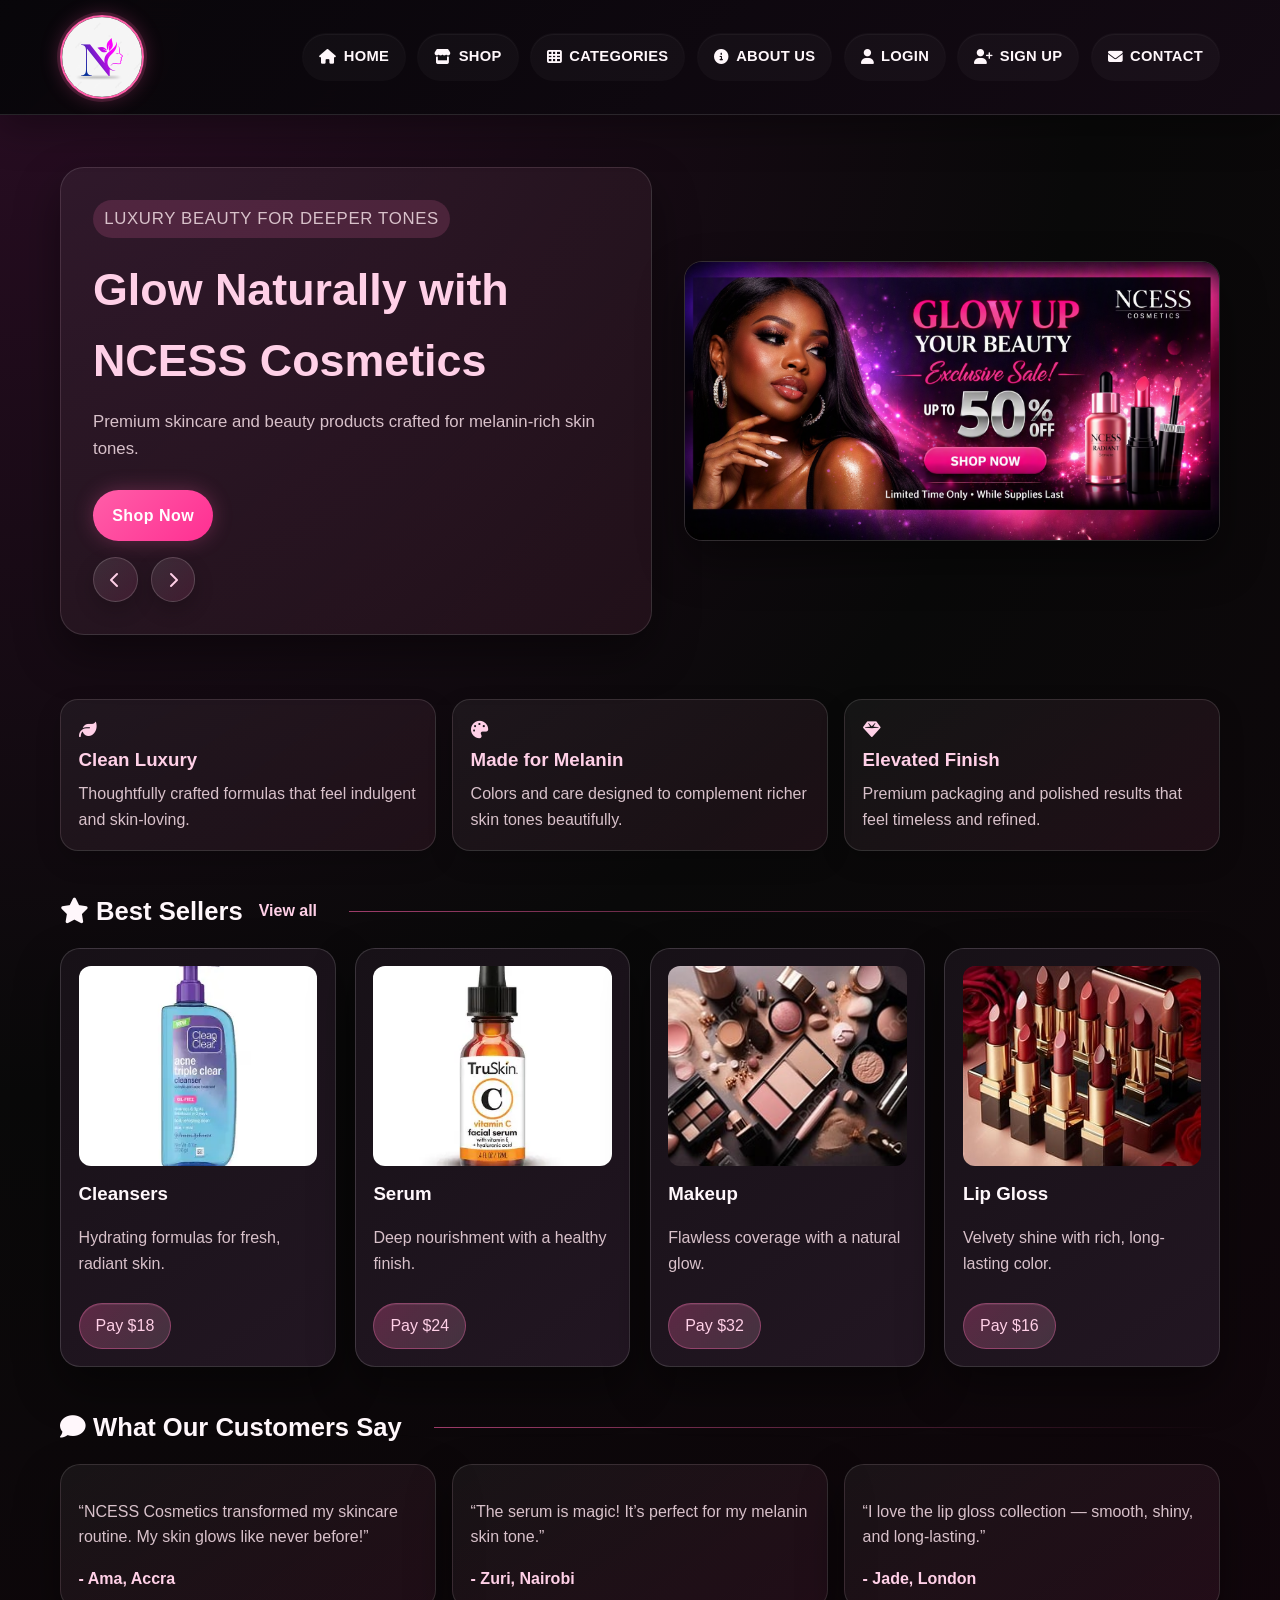
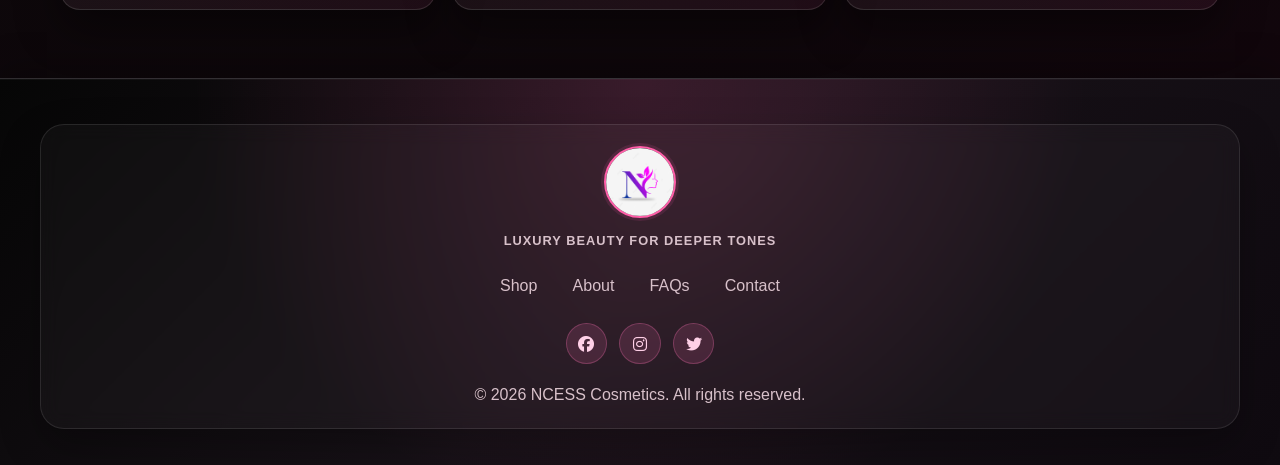
<file: index.html>
<!DOCTYPE html>
<html lang="en">
<head>
  <meta charset="UTF-8">
  <meta name="viewport" content="width=device-width, initial-scale=1.0">
  <title>NCESS Cosmetics | Home</title>
  <link rel="stylesheet" href="src/style.css">
  <link rel="stylesheet" href="https://cdnjs.cloudflare.com/ajax/libs/font-awesome/6.5.0/css/all.min.css">
</head>
<body>
  <header>
    <div class="header-container">
      <div class="logo">
        <img src="images/Ncess logo.jpg" alt="NCESS Cosmetics Logo">
      </div>
      <nav class="main-nav">
        <ul>
          <li><a href="index.html"><i class="fas fa-home"></i> Home</a></li>
          <li><a href="pages/shop.html"><i class="fas fa-store"></i> Shop</a></li>
          <li><a href="pages/categories.html"><i class="fas fa-th"></i> Categories</a></li>
          <li><a href="pages/about.html"><i class="fas fa-info-circle"></i> About Us</a></li>
          <li><a href="pages/login.html"><i class="fas fa-user"></i> Login</a></li>
          <li><a href="pages/sign up.html"><i class="fas fa-user-plus"></i> Sign Up</a></li>
          <li><a href="pages/contact.html"><i class="fas fa-envelope"></i> Contact</a></li>
        </ul>
      </nav>
    </div>
  </header>

  <main>
    <section class="hero">
      <div class="hero-content">
        <p class="eyebrow">Luxury beauty for deeper tones</p>
        <h1>Glow Naturally with NCESS Cosmetics</h1>
        <p>Premium skincare and beauty products crafted for melanin-rich skin tones.</p>
        <a class="cta-btn" href="pages/shop.html">Shop Now</a>
        <div class="slideshow-controls">
          <span class="prev"><i class="fas fa-chevron-left"></i></span>
          <span class="next"><i class="fas fa-chevron-right"></i></span>
        </div>
      </div>
      <div class="hero-image">
        <img src="images/Copilot_20260727_060524.png" alt="Promotional banner for NCESS Cosmetics">
        <img src="images/Copilot_20260727_065303.png" alt="Beauty products arranged elegantly">
        <img src="images/Copilot_20260727_065714.png" alt="Luxury lip gloss collection">
      </div>
    </section>

    <section class="brand-spotlight" aria-label="Brand highlights">
      <div class="brand-card">
        <i class="fas fa-leaf"></i>
        <h3>Clean Luxury</h3>
        <p>Thoughtfully crafted formulas that feel indulgent and skin-loving.</p>
      </div>
      <div class="brand-card">
        <i class="fas fa-palette"></i>
        <h3>Made for Melanin</h3>
        <p>Colors and care designed to complement richer skin tones beautifully.</p>
      </div>
      <div class="brand-card">
        <i class="fas fa-gem"></i>
        <h3>Elevated Finish</h3>
        <p>Premium packaging and polished results that feel timeless and refined.</p>
      </div>
    </section>

    <section class="section-block">
      <div class="section-heading">
        <h2><i class="fas fa-star"></i> Best Sellers</h2>
        <a class="text-link" href="pages/shop.html">View all</a>
      </div>
      <div class="product-grid">
        <article class="product-card">
          <img src="images/OIP.webp" alt="Gentle skincare cleanser">
          <h3>Cleansers</h3>
          <p>Hydrating formulas for fresh, radiant skin.</p>
          <button class="price-tag" type="button" data-product="Cleansers" data-price="$18">Pay $18</button>
        </article>
        <article class="product-card">
          <img src="images/serum 1.webp" alt="Glow-enhancing serum">
          <h3>Serum</h3>
          <p>Deep nourishment with a healthy finish.</p>
          <button class="price-tag" type="button" data-product="Serum" data-price="$24">Pay $24</button>
        </article>
        <article class="product-card">
          <img src="images/OIP makeup.jpg" alt="Makeup essentials">
          <h3>Makeup</h3>
          <p>Flawless coverage with a natural glow.</p>
          <button class="price-tag" type="button" data-product="Makeup" data-price="$32">Pay $32</button>
        </article>
        <article class="product-card">
          <img src="images/OIP bold lipsticks.jpg" alt="Bold lip products">
          <h3>Lip Gloss</h3>
          <p>Velvety shine with rich, long-lasting color.</p>
          <button class="price-tag" type="button" data-product="Lip Gloss" data-price="$16">Pay $16</button>
        </article>
      </div>
    </section>

    <section class="section-block">
      <div class="section-heading">
        <h2><i class="fas fa-comment"></i> What Our Customers Say</h2>
      </div>
      <div class="testimonial-cards">
        <article class="testimonial">
          <p>“NCESS Cosmetics transformed my skincare routine. My skin glows like never before!”</p>
          <span>- Ama, Accra</span>
        </article>
        <article class="testimonial">
          <p>“The serum is magic! It’s perfect for my melanin skin tone.”</p>
          <span>- Zuri, Nairobi</span>
        </article>
        <article class="testimonial">
          <p>“I love the lip gloss collection — smooth, shiny, and long-lasting.”</p>
          <span>- Jade, London</span>
        </article>
      </div>
    </section>
  </main>

  <div id="checkout-modal" class="checkout-modal" aria-hidden="true">
    <div class="checkout-modal-content">
      <button class="close-modal" type="button" aria-label="Close checkout">×</button>
      <h2>Secure Checkout</h2>
      <p id="checkout-summary">You are purchasing this item.</p>
      <form id="checkout-form" class="checkout-form">
        <label for="buyer-name">Full Name</label>
        <input id="buyer-name" type="text" placeholder="Your name" required>
        <label for="buyer-email">Email</label>
        <input id="buyer-email" type="email" placeholder="you@example.com" required>
        <label for="card-number">Card Number</label>
        <input id="card-number" type="text" placeholder="4242 4242 4242 4242" required>
        <label for="expiry">Expiry Date</label>
        <input id="expiry" type="text" placeholder="MM/YY" required>
        <label for="cvv">CVV</label>
        <input id="cvv" type="text" placeholder="123" required>
        <button class="checkout-submit" type="submit">Pay Now</button>
      </form>
      <p id="checkout-message" class="checkout-message"></p>
    </div>
  </div>

  <footer>
    <div class="footer-container">
      <div class="footer-logo">
        <img src="images/Ncess logo.jpg" alt="NCESS Cosmetics Logo">
      </div>
      <p class="footer-tagline">Luxury beauty for deeper tones</p>
      <div class="footer-links">
        <a href="pages/shop.html">Shop</a>
        <a href="pages/about.html">About</a>
        <a href="pages/faqs.html">FAQs</a>
        <a href="pages/contact.html">Contact</a>
      </div>
      <div class="social-icons">
        <a href="https://facebook.com" target="_blank" rel="noopener noreferrer" aria-label="Visit our Facebook"><i class="fab fa-facebook"></i></a>
        <a href="https://instagram.com" target="_blank" rel="noopener noreferrer" aria-label="Visit our Instagram"><i class="fab fa-instagram"></i></a>
        <a href="https://twitter.com" target="_blank" rel="noopener noreferrer" aria-label="Visit our Twitter"><i class="fab fa-twitter"></i></a>
      </div>
      <p>&copy; 2026 NCESS Cosmetics. All rights reserved.</p>
    </div>
  </footer>

  <script src="src/script.js"></script>
</body>
</html>
</file>
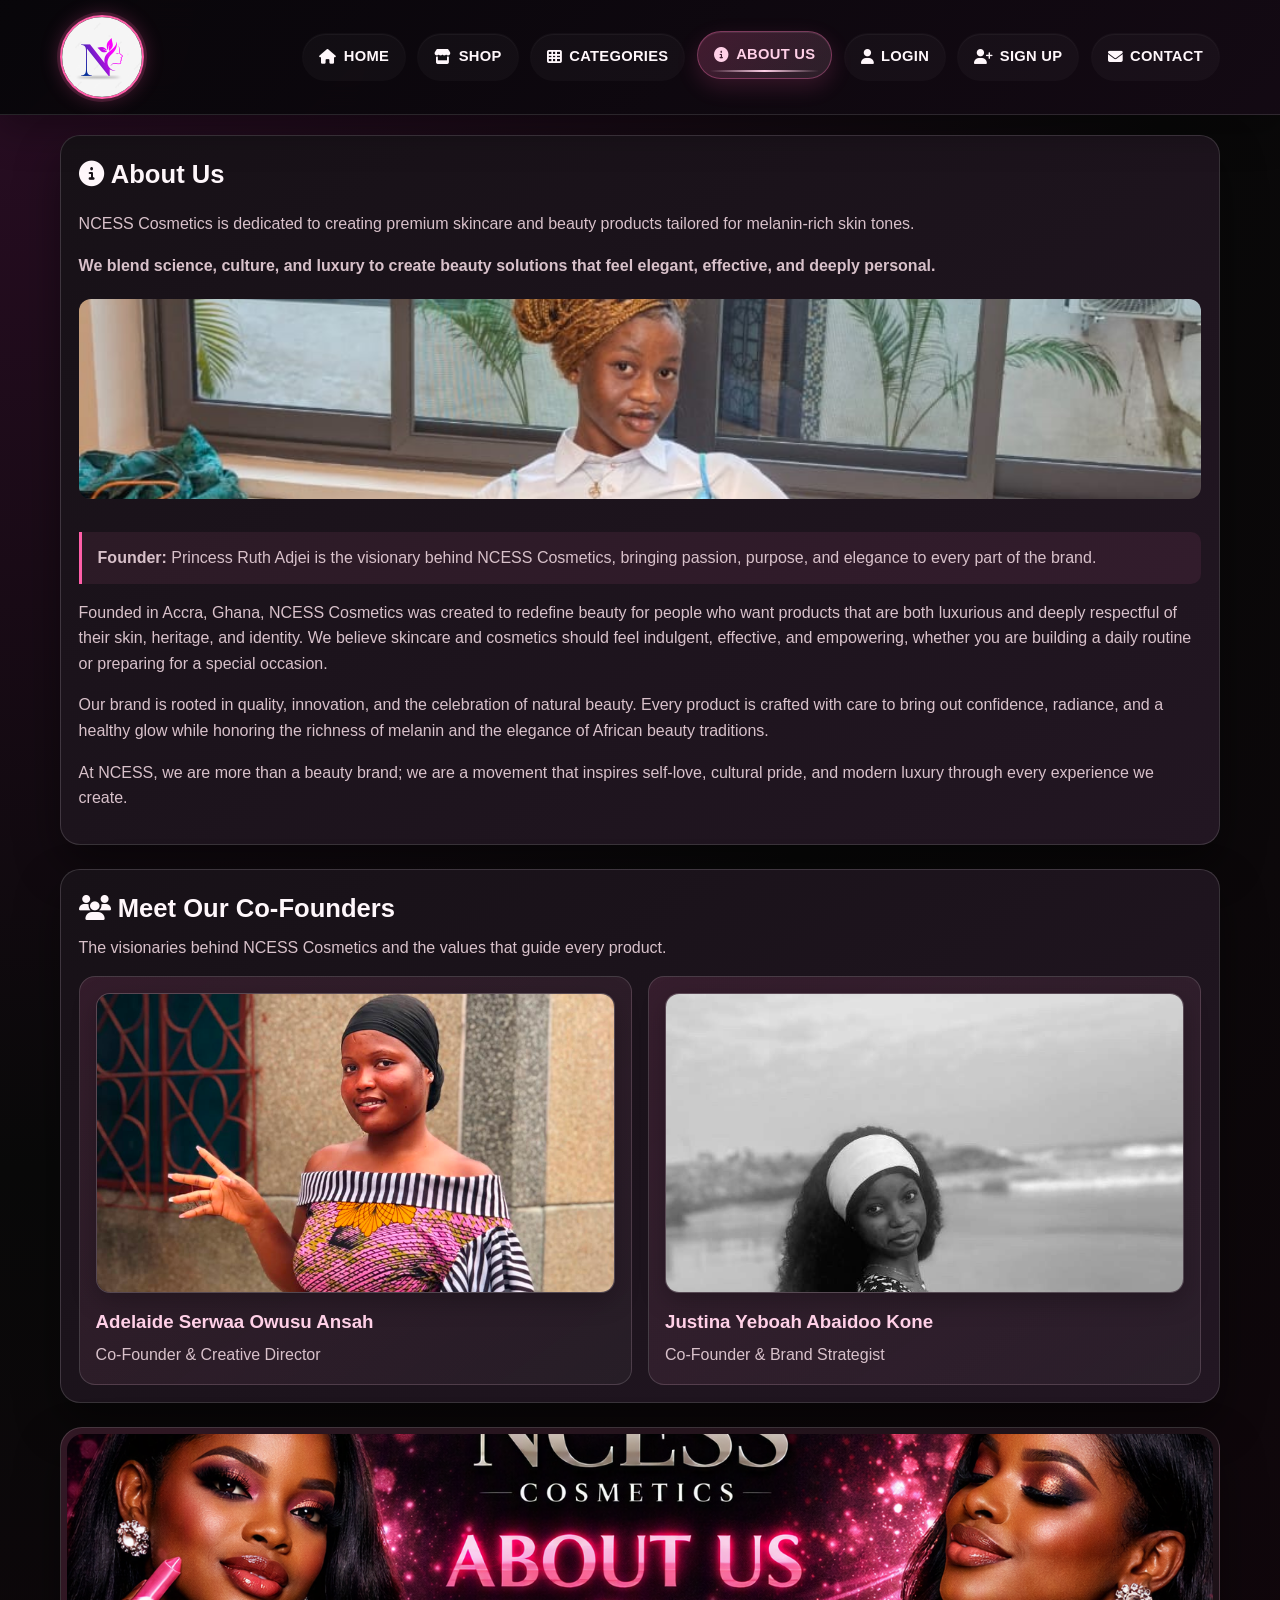
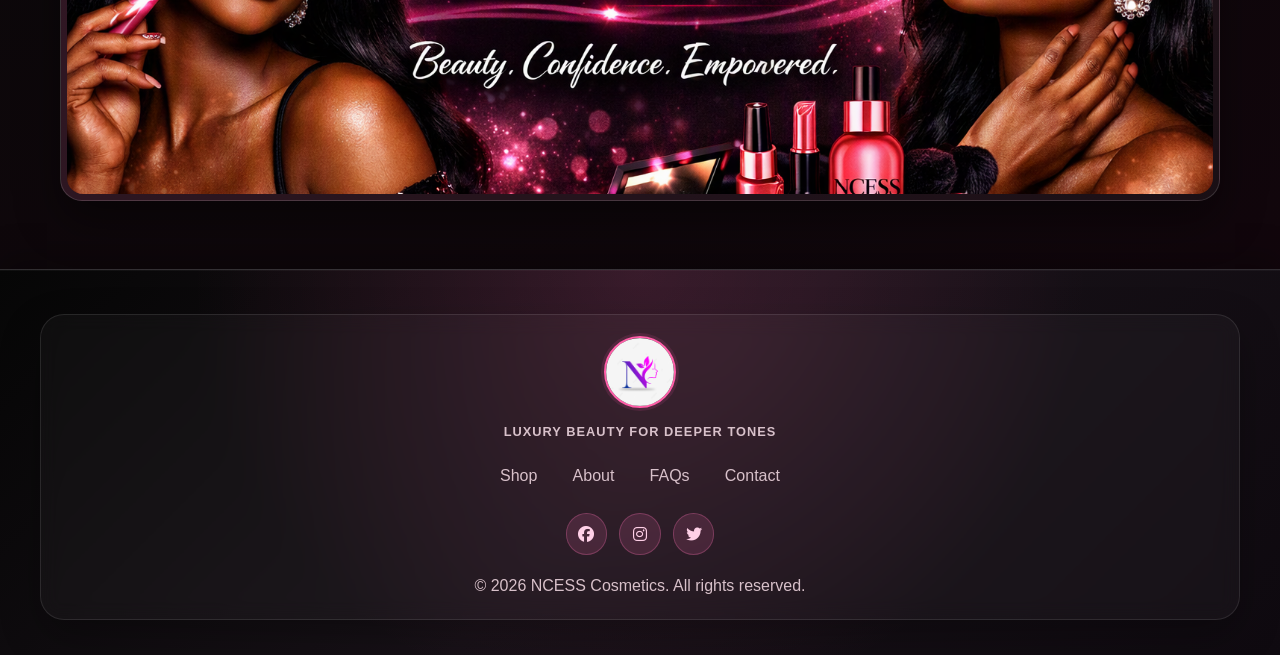
<file: pages/about.html>
<!DOCTYPE html>
<html lang="en">
<head>
  <meta charset="UTF-8">
  <meta name="viewport" content="width=device-width, initial-scale=1.0">
  <title>About Us | NCESS Cosmetics</title>
  <link rel="stylesheet" href="../src/style.css">
  <link rel="stylesheet" href="https://cdnjs.cloudflare.com/ajax/libs/font-awesome/6.5.0/css/all.min.css">
</head>
<body>
  <header>
    <div class="header-container">
      <div class="logo">
        <img src="../images/Ncess logo.jpg" alt="NCESS Cosmetics Logo">
      </div>
      <nav class="main-nav">
        <ul>
          <li><a href="../index.html"><i class="fas fa-home"></i> Home</a></li>
          <li><a href="shop.html"><i class="fas fa-store"></i> Shop</a></li>
          <li><a href="categories.html"><i class="fas fa-th"></i> Categories</a></li>
          <li><a href="about.html" class="active" aria-current="page"><i class="fas fa-info-circle"></i> About Us</a></li>
          <li><a href="login.html"><i class="fas fa-user"></i> Login</a></li>
          <li><a href="sign up.html"><i class="fas fa-user-plus"></i> Sign Up</a></li>
          <li><a href="contact.html"><i class="fas fa-envelope"></i> Contact</a></li>
        </ul>
      </nav>
    </div>
  </header>

  <main>
    <section class="page-card">
      <h1><i class="fas fa-info-circle"></i> About Us</h1>
      <p>NCESS Cosmetics is dedicated to creating premium skincare and beauty products tailored for melanin-rich skin tones.</p>
      <p class="about-highlight">We blend science, culture, and luxury to create beauty solutions that feel elegant, effective, and deeply personal.</p>

      <div class="about-images">
        <img src="../images/IMG-20260717-WA0041.jpg" alt="Princess Ruth Adjei, founder of NCESS Cosmetics">
      </div>

      <p class="founder-line"><strong>Founder:</strong> Princess Ruth Adjei is the visionary behind NCESS Cosmetics, bringing passion, purpose, and elegance to every part of the brand.</p>
      <p>Founded in Accra, Ghana, NCESS Cosmetics was created to redefine beauty for people who want products that are both luxurious and deeply respectful of their skin, heritage, and identity. We believe skincare and cosmetics should feel indulgent, effective, and empowering, whether you are building a daily routine or preparing for a special occasion.</p>
      <p>Our brand is rooted in quality, innovation, and the celebration of natural beauty. Every product is crafted with care to bring out confidence, radiance, and a healthy glow while honoring the richness of melanin and the elegance of African beauty traditions.</p>
      <p>At NCESS, we are more than a beauty brand; we are a movement that inspires self-love, cultural pride, and modern luxury through every experience we create.</p>
    </section>

    <section class="page-card co-founders-section">
      <h2><i class="fas fa-users"></i> Meet Our Co-Founders</h2>
      <p class="section-subtitle">The visionaries behind NCESS Cosmetics and the values that guide every product.</p>
      <div class="co-founders-grid">
        <article class="co-founder-card">
          <img class="co-founder-image" src="../images/IMG-20260728-WA0018.jpg" alt="Adelaide Serwaa Owusu Ansah, co-founder of NCESS Cosmetics">
          <h3>Adelaide Serwaa Owusu Ansah</h3>
          <p>Co-Founder & Creative Director</p>
        </article>
        <article class="co-founder-card">
          <img class="co-founder-image" src="../images/IMG-20260728-WA0047.jpg" alt="Justina Yeboah Abaidoo Kone, co-founder of NCESS Cosmetics">
          <h3>Justina Yeboah Abaidoo Kone</h3>
          <p>Co-Founder & Brand Strategist</p>
        </article>
      </div>
    </section>

    <section class="about-banner">
      <img src="../images/Copilot_20260727_065303.png" alt="NCESS Cosmetics brand banner showcasing premium skincare products">
    </section>
  </main>

  <footer>
    <div class="footer-container">
      <div class="footer-logo">
        <img src="../images/Ncess logo.jpg" alt="NCESS Cosmetics Logo">
      </div>
      <p class="footer-tagline">Luxury beauty for deeper tones</p>
      <div class="footer-links">
        <a href="shop.html">Shop</a>
        <a href="about.html">About</a>
        <a href="faqs.html">FAQs</a>
        <a href="contact.html">Contact</a>
      </div>
      <div class="social-icons">
        <a href="https://facebook.com" target="_blank" rel="noopener noreferrer" aria-label="Visit our Facebook"><i class="fab fa-facebook"></i></a>
        <a href="https://instagram.com" target="_blank" rel="noopener noreferrer" aria-label="Visit our Instagram"><i class="fab fa-instagram"></i></a>
        <a href="https://twitter.com" target="_blank" rel="noopener noreferrer" aria-label="Visit our Twitter"><i class="fab fa-twitter"></i></a>
      </div>
      <p>&copy; 2026 NCESS Cosmetics. All rights reserved.</p>
    </div>
  </footer>

  <script src="../src/script.js"></script>
</body>
</html>
</file>
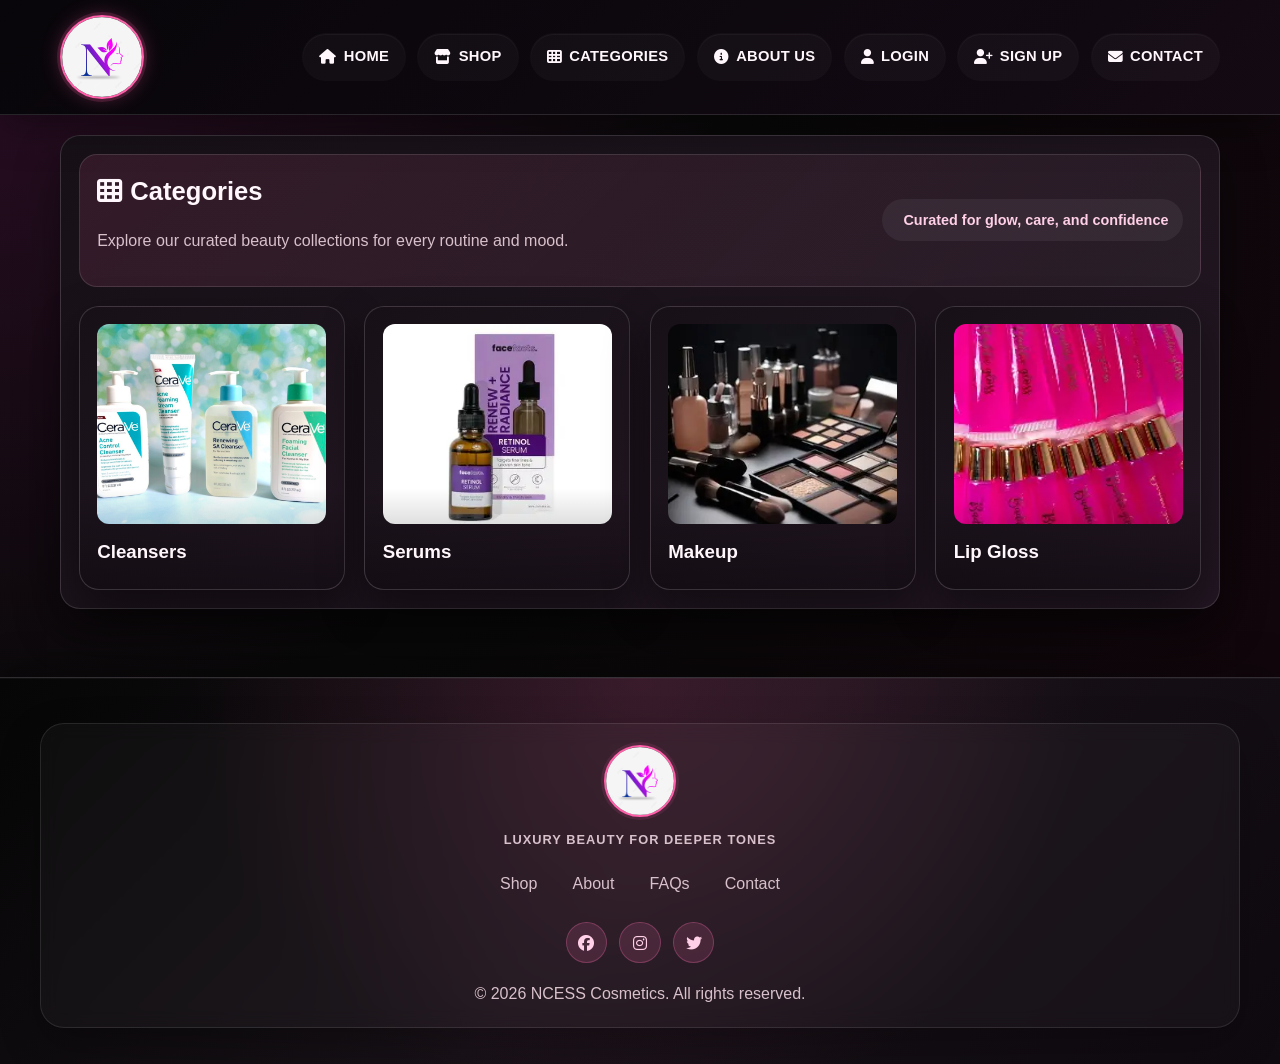
<file: pages/categories.html>
<!DOCTYPE html>
<html lang="en">
<head>
  <meta charset="UTF-8">
  <meta name="viewport" content="width=device-width, initial-scale=1.0">
  <title>Categories | NCESS Cosmetics</title>
  <link rel="stylesheet" href="../src/style.css">
  <link rel="stylesheet" href="https://cdnjs.cloudflare.com/ajax/libs/font-awesome/6.5.0/css/all.min.css">
</head>
<body>
  <header>
    <div class="header-container">
      <div class="logo">
        <img src="../images/Ncess logo.jpg" alt="NCESS Cosmetics Logo">
      </div>
      <nav class="main-nav">
        <ul>
          <li><a href="../index.html"><i class="fas fa-home"></i> Home</a></li>
          <li><a href="shop.html"><i class="fas fa-store"></i> Shop</a></li>
          <li><a href="categories.html"><i class="fas fa-th"></i> Categories</a></li>
          <li><a href="about.html"><i class="fas fa-info-circle"></i> About Us</a></li>
          <li><a href="login.html"><i class="fas fa-user"></i> Login</a></li>
          <li><a href="sign up.html"><i class="fas fa-user-plus"></i> Sign Up</a></li>
          <li><a href="contact.html"><i class="fas fa-envelope"></i> Contact</a></li>
        </ul>
      </nav>
    </div>
  </header>

  <main>
    <section class="page-card">
      <div class="page-intro">
        <div>
          <h1><i class="fas fa-th"></i> Categories</h1>
          <p>Explore our curated beauty collections for every routine and mood.</p>
        </div>
        <div class="intro-pill">
          <i class="fas fa-sparkles"></i>
          <span>Curated for glow, care, and confidence</span>
        </div>
      </div>
      <div class="category-grid">
        <div class="category-card">
          <img src="../images/ncess cleansers.jpg" alt="Skincare cleansers">
          <h3>Cleansers</h3>
        </div>
        <div class="category-card">
          <img src="../images/serum 2.webp" alt="Glow-enhancing serums">
          <h3>Serums</h3>
        </div>
        <div class="category-card">
          <img src="../images/makeup1.webp" alt="Makeup essentials">
          <h3>Makeup</h3>
        </div>
        <div class="category-card">
          <img src="../images/lipgloss3.webp" alt="Luxury lip gloss collection">
          <h3>Lip Gloss</h3>
        </div>
      </div>
    </section>
  </main>

  <footer>
    <div class="footer-container">
      <div class="footer-logo">
        <img src="../images/Ncess logo.jpg" alt="NCESS Cosmetics Logo">
      </div>
      <p class="footer-tagline">Luxury beauty for deeper tones</p>
      <div class="footer-links">
        <a href="shop.html">Shop</a>
        <a href="about.html">About</a>
        <a href="faqs.html">FAQs</a>
        <a href="contact.html">Contact</a>
      </div>
      <div class="social-icons">
        <a href="https://facebook.com" target="_blank" rel="noopener noreferrer" aria-label="Visit our Facebook"><i class="fab fa-facebook"></i></a>
        <a href="https://instagram.com" target="_blank" rel="noopener noreferrer" aria-label="Visit our Instagram"><i class="fab fa-instagram"></i></a>
        <a href="https://twitter.com" target="_blank" rel="noopener noreferrer" aria-label="Visit our Twitter"><i class="fab fa-twitter"></i></a>
      </div>
      <p>&copy; 2026 NCESS Cosmetics. All rights reserved.</p>
    </div>
  </footer>

  <script src="../src/script.js"></script>
</body>
</html>
</file>
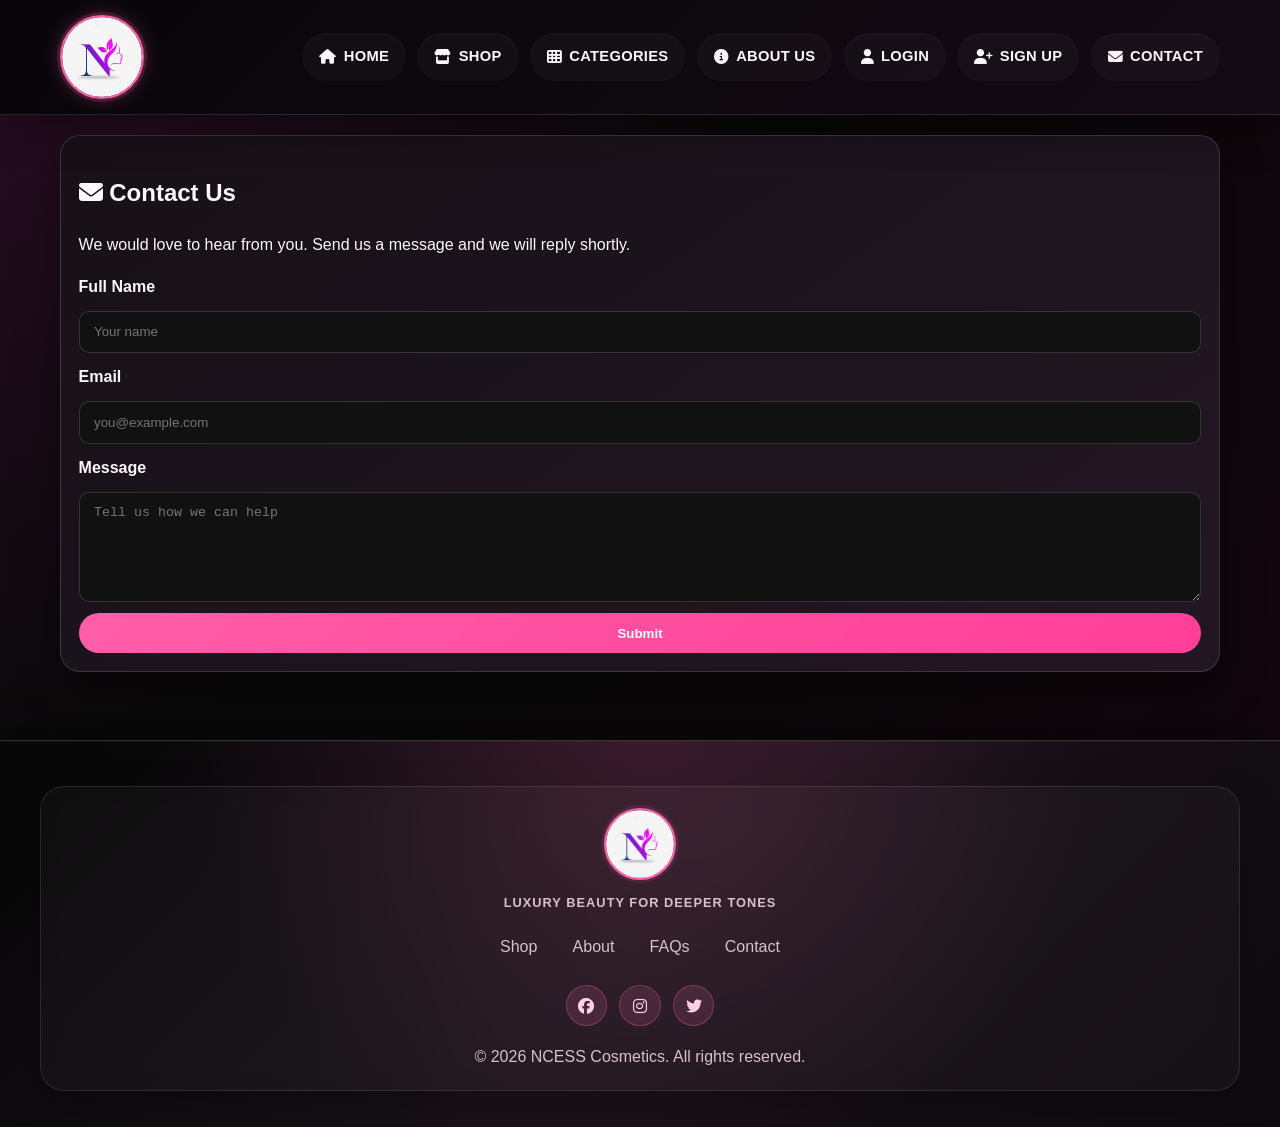
<file: pages/contact.html>
<!DOCTYPE html>
<html lang="en">
<head>
  <meta charset="UTF-8">
  <meta name="viewport" content="width=device-width, initial-scale=1.0">
  <title>Contact | NCESS Cosmetics</title>
  <link rel="stylesheet" href="../src/style.css">
  <link rel="stylesheet" href="https://cdnjs.cloudflare.com/ajax/libs/font-awesome/6.5.0/css/all.min.css">
</head>
<body>
  <header>
    <div class="header-container">
      <div class="logo">
        <img src="../images/Ncess logo.jpg" alt="NCESS Cosmetics Logo">
      </div>
      <nav class="main-nav">
        <ul>
          <li><a href="../index.html"><i class="fas fa-home"></i> Home</a></li>
          <li><a href="shop.html"><i class="fas fa-store"></i> Shop</a></li>
          <li><a href="categories.html"><i class="fas fa-th"></i> Categories</a></li>
          <li><a href="about.html"><i class="fas fa-info-circle"></i> About Us</a></li>
          <li><a href="login.html"><i class="fas fa-user"></i> Login</a></li>
          <li><a href="sign up.html"><i class="fas fa-user-plus"></i> Sign Up</a></li>
          <li><a href="contact.html"><i class="fas fa-envelope"></i> Contact</a></li>
        </ul>
      </nav>
    </div>
  </header>

  <main>
    <section class="form-card">
      <h1><i class="fas fa-envelope"></i> Contact Us</h1>
      <p>We would love to hear from you. Send us a message and we will reply shortly.</p>
      <form class="contact-form">
        <label for="name">Full Name</label>
        <input id="name" type="text" placeholder="Your name" required>
        <label for="email">Email</label>
        <input id="email" type="email" placeholder="you@example.com" required>
        <label for="message">Message</label>
        <textarea id="message" placeholder="Tell us how we can help" required></textarea>
        <button type="submit">Submit</button>
      </form>
    </section>
  </main>

  <footer>
    <div class="footer-container">
      <div class="footer-logo">
        <img src="../images/Ncess logo.jpg" alt="NCESS Cosmetics Logo">
      </div>
      <p class="footer-tagline">Luxury beauty for deeper tones</p>
      <div class="footer-links">
        <a href="shop.html">Shop</a>
        <a href="about.html">About</a>
        <a href="faqs.html">FAQs</a>
        <a href="contact.html">Contact</a>
      </div>
      <div class="social-icons">
        <a href="https://facebook.com" target="_blank" rel="noopener noreferrer" aria-label="Visit our Facebook"><i class="fab fa-facebook"></i></a>
        <a href="https://instagram.com" target="_blank" rel="noopener noreferrer" aria-label="Visit our Instagram"><i class="fab fa-instagram"></i></a>
        <a href="https://twitter.com" target="_blank" rel="noopener noreferrer" aria-label="Visit our Twitter"><i class="fab fa-twitter"></i></a>
      </div>
      <p>&copy; 2026 NCESS Cosmetics. All rights reserved.</p>
    </div>
  </footer>

  <script src="../src/script.js"></script>
</body>
</html>
</file>
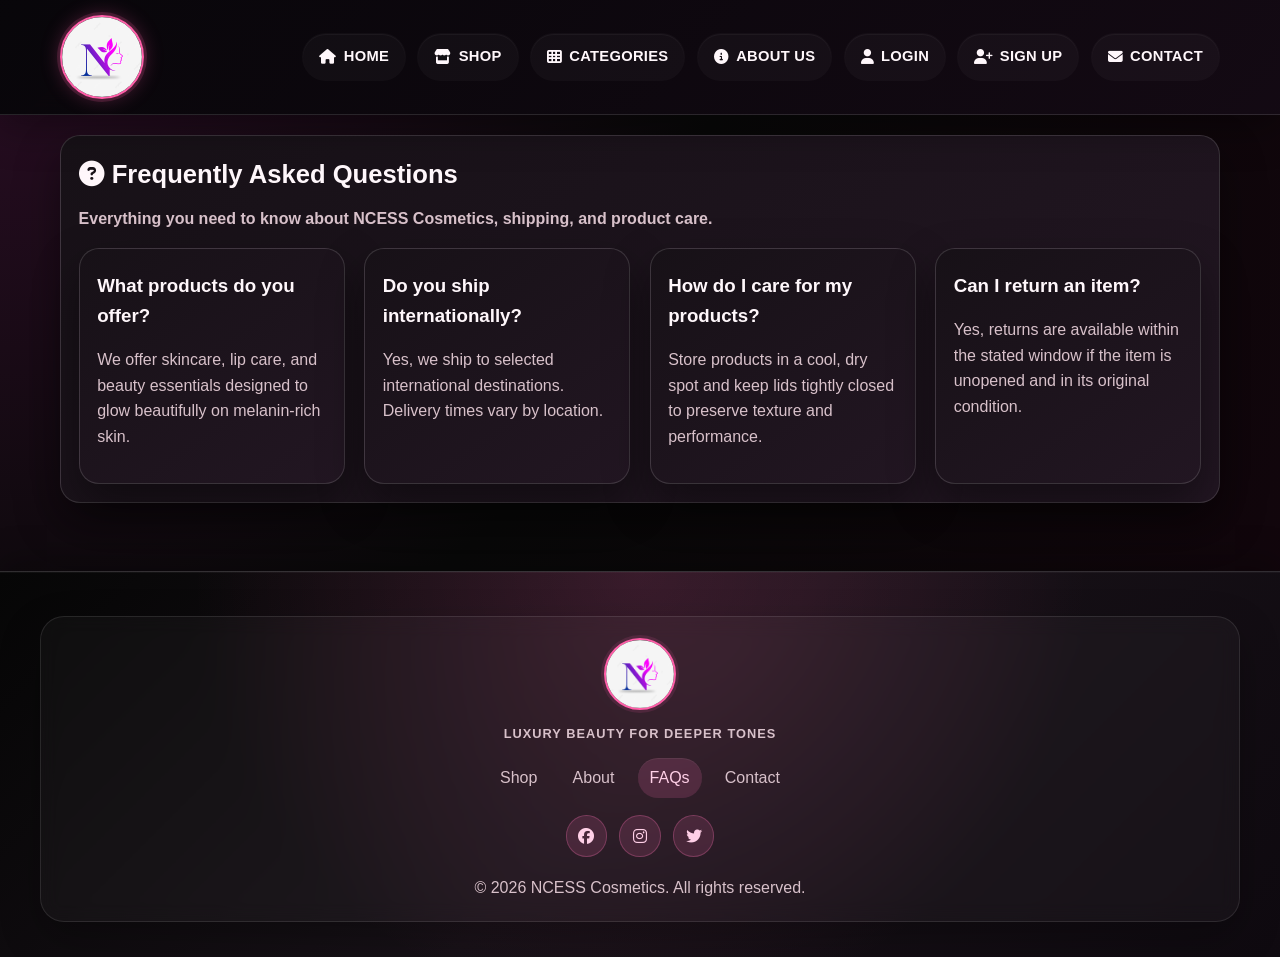
<file: pages/faqs.html>
<!DOCTYPE html>
<html lang="en">
<head>
  <meta charset="UTF-8">
  <meta name="viewport" content="width=device-width, initial-scale=1.0">
  <title>FAQs | NCESS Cosmetics</title>
  <link rel="stylesheet" href="../src/style.css">
  <link rel="stylesheet" href="https://cdnjs.cloudflare.com/ajax/libs/font-awesome/6.5.0/css/all.min.css">
</head>
<body>
  <header>
    <div class="header-container">
      <div class="logo">
        <img src="../images/Ncess logo.jpg" alt="NCESS Cosmetics Logo">
      </div>
      <nav class="main-nav">
        <ul>
          <li><a href="../index.html"><i class="fas fa-home"></i> Home</a></li>
          <li><a href="shop.html"><i class="fas fa-store"></i> Shop</a></li>
          <li><a href="categories.html"><i class="fas fa-th"></i> Categories</a></li>
          <li><a href="about.html"><i class="fas fa-info-circle"></i> About Us</a></li>
          <li><a href="login.html"><i class="fas fa-user"></i> Login</a></li>
          <li><a href="sign up.html"><i class="fas fa-user-plus"></i> Sign Up</a></li>
          <li><a href="contact.html"><i class="fas fa-envelope"></i> Contact</a></li>
        </ul>
      </nav>
    </div>
  </header>

  <main>
    <section class="page-card">
      <h1><i class="fas fa-circle-question"></i> Frequently Asked Questions</h1>
      <p class="about-highlight">Everything you need to know about NCESS Cosmetics, shipping, and product care.</p>

      <div class="product-grid">
        <article class="product-card">
          <h3>What products do you offer?</h3>
          <p>We offer skincare, lip care, and beauty essentials designed to glow beautifully on melanin-rich skin.</p>
        </article>
        <article class="product-card">
          <h3>Do you ship internationally?</h3>
          <p>Yes, we ship to selected international destinations. Delivery times vary by location.</p>
        </article>
        <article class="product-card">
          <h3>How do I care for my products?</h3>
          <p>Store products in a cool, dry spot and keep lids tightly closed to preserve texture and performance.</p>
        </article>
        <article class="product-card">
          <h3>Can I return an item?</h3>
          <p>Yes, returns are available within the stated window if the item is unopened and in its original condition.</p>
        </article>
      </div>
    </section>
  </main>

  <footer>
    <div class="footer-container">
      <div class="footer-logo">
        <img src="../images/Ncess logo.jpg" alt="NCESS Cosmetics Logo">
      </div>
      <p class="footer-tagline">Luxury beauty for deeper tones</p>
      <div class="footer-links">
        <a href="shop.html">Shop</a>
        <a href="about.html">About</a>
        <a href="faqs.html" class="active">FAQs</a>
        <a href="contact.html">Contact</a>
      </div>
      <div class="social-icons">
        <a href="https://facebook.com" target="_blank" rel="noopener noreferrer" aria-label="Visit our Facebook"><i class="fab fa-facebook"></i></a>
        <a href="https://instagram.com" target="_blank" rel="noopener noreferrer" aria-label="Visit our Instagram"><i class="fab fa-instagram"></i></a>
        <a href="https://twitter.com" target="_blank" rel="noopener noreferrer" aria-label="Visit our Twitter"><i class="fab fa-twitter"></i></a>
      </div>
      <p>&copy; 2026 NCESS Cosmetics. All rights reserved.</p>
    </div>
  </footer>

  <script src="../src/script.js"></script>
</body>
</html>
</file>
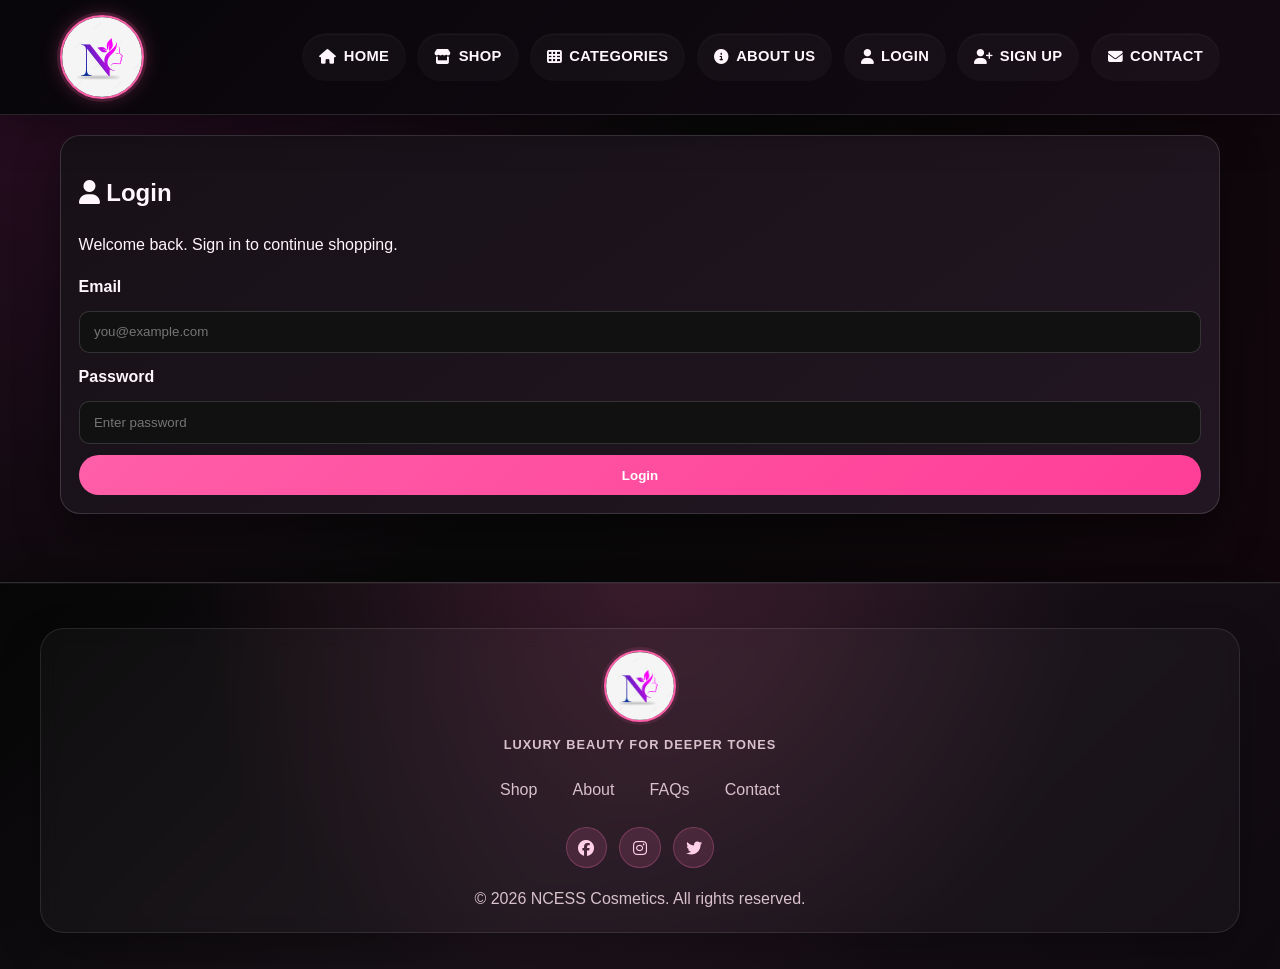
<file: pages/login.html>
<!DOCTYPE html>
<html lang="en">
<head>
  <meta charset="UTF-8">
  <meta name="viewport" content="width=device-width, initial-scale=1.0">
  <title>Login | NCESS Cosmetics</title>
  <link rel="stylesheet" href="../src/style.css">
  <link rel="stylesheet" href="https://cdnjs.cloudflare.com/ajax/libs/font-awesome/6.5.0/css/all.min.css">
</head>
<body>
  <header>
    <div class="header-container">
      <div class="logo">
        <img src="../images/Ncess logo.jpg" alt="NCESS Cosmetics Logo">
      </div>
      <nav class="main-nav">
        <ul>
          <li><a href="../index.html"><i class="fas fa-home"></i> Home</a></li>
          <li><a href="shop.html"><i class="fas fa-store"></i> Shop</a></li>
          <li><a href="categories.html"><i class="fas fa-th"></i> Categories</a></li>
          <li><a href="about.html"><i class="fas fa-info-circle"></i> About Us</a></li>
          <li><a href="login.html"><i class="fas fa-user"></i> Login</a></li>
          <li><a href="sign up.html"><i class="fas fa-user-plus"></i> Sign Up</a></li>
          <li><a href="contact.html"><i class="fas fa-envelope"></i> Contact</a></li>
        </ul>
      </nav>
    </div>
  </header>

  <main>
    <section class="form-card">
      <h1><i class="fas fa-user"></i> Login</h1>
      <p>Welcome back. Sign in to continue shopping.</p>
      <form class="login-form">
        <label for="login-email">Email</label>
        <input id="login-email" type="email" placeholder="you@example.com" required>
        <label for="login-password">Password</label>
        <input id="login-password" type="password" placeholder="Enter password" required>
        <button type="submit">Login</button>
      </form>
    </section>
  </main>

  <footer>
    <div class="footer-container">
      <div class="footer-logo">
        <img src="../images/Ncess logo.jpg" alt="NCESS Cosmetics Logo">
      </div>
      <p class="footer-tagline">Luxury beauty for deeper tones</p>
      <div class="footer-links">
        <a href="shop.html">Shop</a>
        <a href="about.html">About</a>
        <a href="faqs.html">FAQs</a>
        <a href="contact.html">Contact</a>
      </div>
      <div class="social-icons">
        <a href="https://facebook.com" target="_blank" rel="noopener noreferrer" aria-label="Visit our Facebook"><i class="fab fa-facebook"></i></a>
        <a href="https://instagram.com" target="_blank" rel="noopener noreferrer" aria-label="Visit our Instagram"><i class="fab fa-instagram"></i></a>
        <a href="https://twitter.com" target="_blank" rel="noopener noreferrer" aria-label="Visit our Twitter"><i class="fab fa-twitter"></i></a>
      </div>
      <p>&copy; 2026 NCESS Cosmetics. All rights reserved.</p>
    </div>
  </footer>

  <script src="../src/script.js"></script>
</body>
</html>
</file>
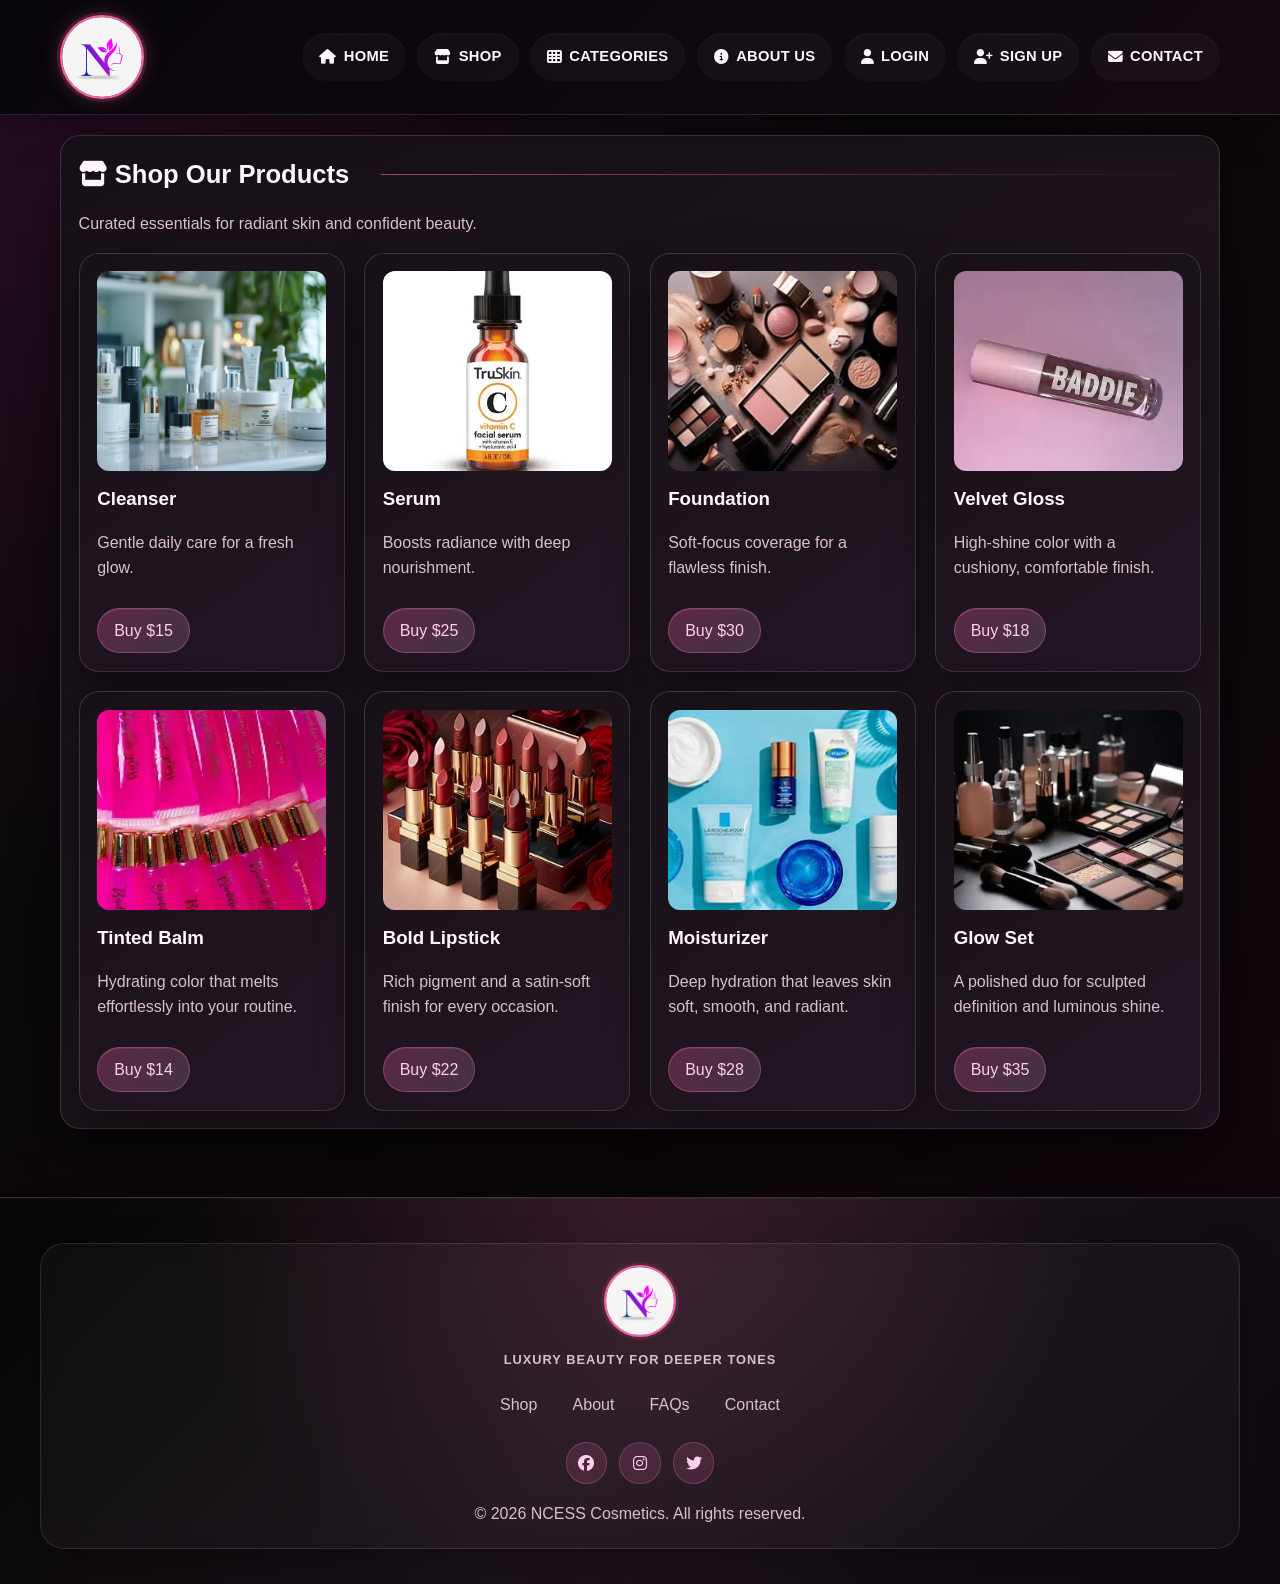
<file: pages/shop.html>
<!DOCTYPE html>
<html lang="en">
<head>
  <meta charset="UTF-8">
  <meta name="viewport" content="width=device-width, initial-scale=1.0">
  <title>Shop | NCESS Cosmetics</title>
  <link rel="stylesheet" href="../src/style.css">
  <link rel="stylesheet" href="https://cdnjs.cloudflare.com/ajax/libs/font-awesome/6.5.0/css/all.min.css">
</head>
<body>
  <header>
    <div class="header-container">
      <div class="logo">
        <img src="../images/Ncess logo.jpg" alt="NCESS Cosmetics Logo">
      </div>
      <nav class="main-nav">
        <ul>
          <li><a href="../index.html"><i class="fas fa-home"></i> Home</a></li>
          <li><a href="shop.html"><i class="fas fa-store"></i> Shop</a></li>
          <li><a href="categories.html"><i class="fas fa-th"></i> Categories</a></li>
          <li><a href="about.html"><i class="fas fa-info-circle"></i> About Us</a></li>
          <li><a href="login.html"><i class="fas fa-user"></i> Login</a></li>
          <li><a href="sign up.html"><i class="fas fa-user-plus"></i> Sign Up</a></li>
          <li><a href="contact.html"><i class="fas fa-envelope"></i> Contact</a></li>
        </ul>
      </nav>
    </div>
  </header>

  <main>
    <section class="page-card">
      <div class="section-heading">
        <h1><i class="fas fa-store"></i> Shop Our Products</h1>
      </div>
      <p>Curated essentials for radiant skin and confident beauty.</p>
      <div class="product-grid">
        <article class="product-card">
          <img src="../images/elegant-skincare-products-stockcake.jpg" alt="Daily cleanser for healthy skin">
          <h3>Cleanser</h3>
          <p>Gentle daily care for a fresh glow.</p>
          <button class="price-tag" type="button" data-product="Cleanser" data-price="$15">Buy $15</button>
        </article>
        <article class="product-card">
          <img src="../images/serum 1.webp" alt="Hydrating serum for glow">
          <h3>Serum</h3>
          <p>Boosts radiance with deep nourishment.</p>
          <button class="price-tag" type="button" data-product="Serum" data-price="$25">Buy $25</button>
        </article>
        <article class="product-card">
          <img src="../images/OIP makeup.jpg" alt="Foundation with natural finish">
          <h3>Foundation</h3>
          <p>Soft-focus coverage for a flawless finish.</p>
          <button class="price-tag" type="button" data-product="Foundation" data-price="$30">Buy $30</button>
        </article>
        <article class="product-card">
          <img src="../images/lipgloss1.webp" alt="Velvet lip gloss in a rich rose tone">
          <h3>Velvet Gloss</h3>
          <p>High-shine color with a cushiony, comfortable finish.</p>
          <button class="price-tag" type="button" data-product="Velvet Gloss" data-price="$18">Buy $18</button>
        </article>
        <article class="product-card">
          <img src="../images/lipgloss3.webp" alt="Tinted lip balm for everyday wear">
          <h3>Tinted Balm</h3>
          <p>Hydrating color that melts effortlessly into your routine.</p>
          <button class="price-tag" type="button" data-product="Tinted Balm" data-price="$14">Buy $14</button>
        </article>
        <article class="product-card">
          <img src="../images/OIP bold lipsticks.jpg" alt="Statement lipstick in a bold nude shade">
          <h3>Bold Lipstick</h3>
          <p>Rich pigment and a satin-soft finish for every occasion.</p>
          <button class="price-tag" type="button" data-product="Bold Lipstick" data-price="$22">Buy $22</button>
        </article>
        <article class="product-card">
          <img src="../images/OIP moisturizers.jpg" alt="Luxury moisturizer with rich nourishment">
          <h3>Moisturizer</h3>
          <p>Deep hydration that leaves skin soft, smooth, and radiant.</p>
          <button class="price-tag" type="button" data-product="Moisturizer" data-price="$28">Buy $28</button>
        </article>
        <article class="product-card">
          <img src="../images/makeup1.webp" alt="Cream contour and glow essentials">
          <h3>Glow Set</h3>
          <p>A polished duo for sculpted definition and luminous shine.</p>
          <button class="price-tag" type="button" data-product="Glow Set" data-price="$35">Buy $35</button>
        </article>
      </div>
    </section>
  </main>

  <div id="checkout-modal" class="checkout-modal" aria-hidden="true">
    <div class="checkout-modal-content">
      <button class="close-modal" type="button" aria-label="Close checkout">×</button>
      <h2>Secure Checkout</h2>
      <p id="checkout-summary">You are purchasing this item.</p>
      <form id="checkout-form" class="checkout-form">
        <label for="buyer-name">Full Name</label>
        <input id="buyer-name" type="text" placeholder="Your name" required>
        <label for="buyer-email">Email</label>
        <input id="buyer-email" type="email" placeholder="you@example.com" required>
        <label for="card-number">Card Number</label>
        <input id="card-number" type="text" placeholder="4242 4242 4242 4242" required>
        <label for="expiry">Expiry Date</label>
        <input id="expiry" type="text" placeholder="MM/YY" required>
        <label for="cvv">CVV</label>
        <input id="cvv" type="text" placeholder="123" required>
        <button class="checkout-submit" type="submit">Pay Now</button>
      </form>
      <p id="checkout-message" class="checkout-message"></p>
    </div>
  </div>

  <footer>
    <div class="footer-container">
      <div class="footer-logo">
        <img src="../images/Ncess logo.jpg" alt="NCESS Cosmetics Logo">
      </div>
      <p class="footer-tagline">Luxury beauty for deeper tones</p>
      <div class="footer-links">
        <a href="shop.html">Shop</a>
        <a href="about.html">About</a>
        <a href="faqs.html">FAQs</a>
        <a href="contact.html">Contact</a>
      </div>
      <div class="social-icons">
        <a href="https://facebook.com" target="_blank" rel="noopener noreferrer" aria-label="Visit our Facebook"><i class="fab fa-facebook"></i></a>
        <a href="https://instagram.com" target="_blank" rel="noopener noreferrer" aria-label="Visit our Instagram"><i class="fab fa-instagram"></i></a>
        <a href="https://twitter.com" target="_blank" rel="noopener noreferrer" aria-label="Visit our Twitter"><i class="fab fa-twitter"></i></a>
      </div>
      <p>&copy; 2026 NCESS Cosmetics. All rights reserved.</p>
    </div>
  </footer>

  <script src="../src/script.js"></script>
</body>
</html>
</file>
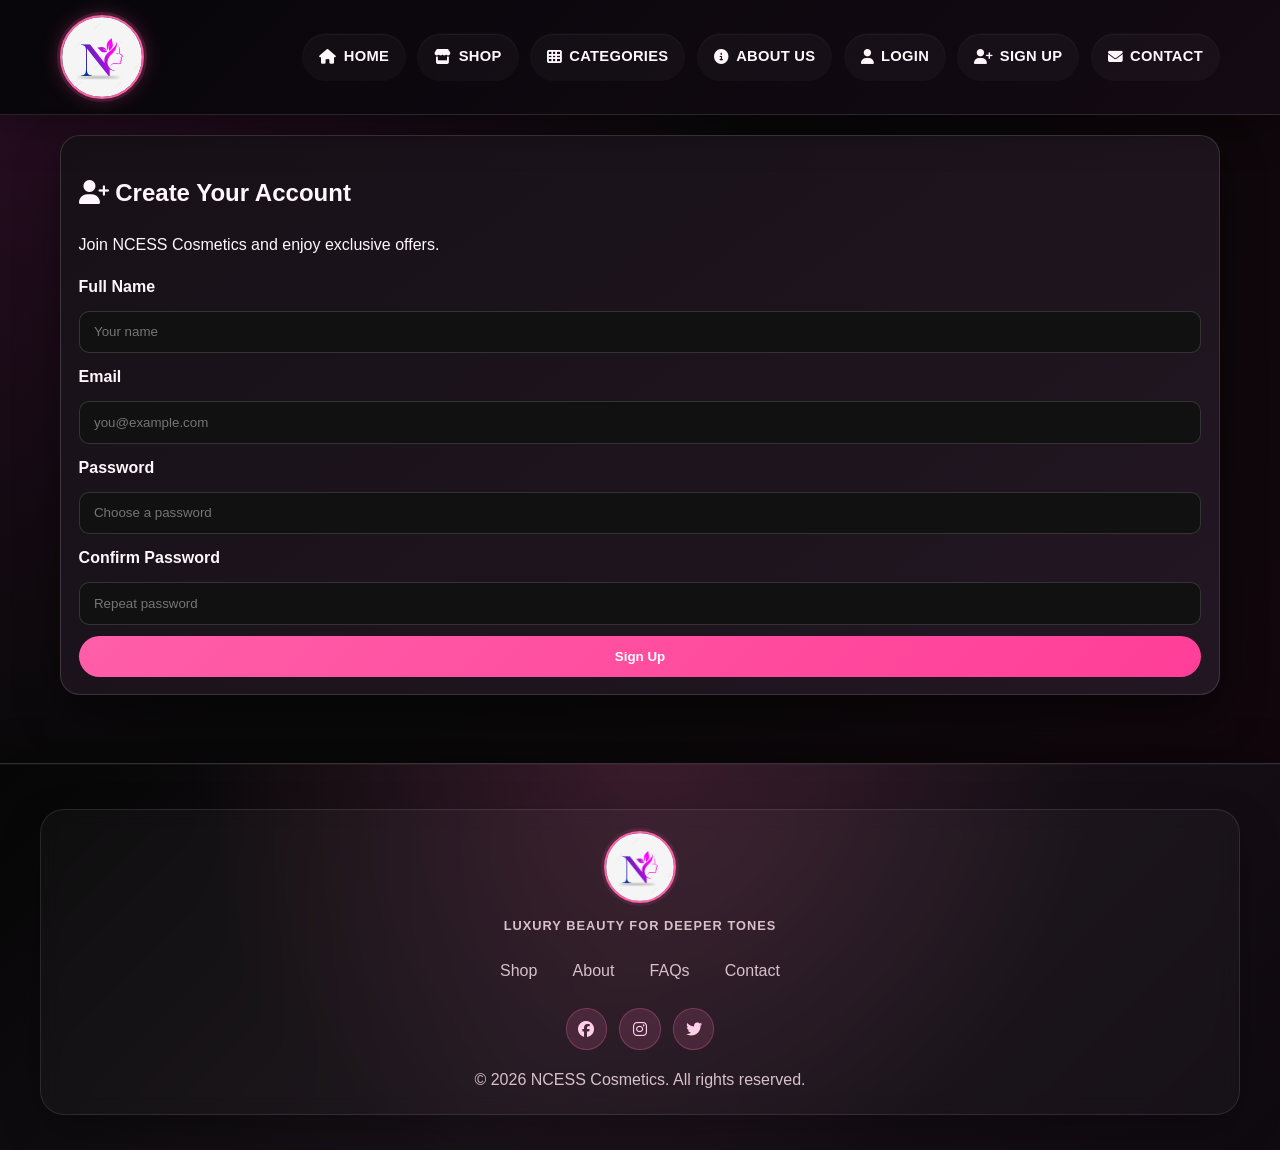
<file: pages/sign up.html>
<!DOCTYPE html>
<html lang="en">
<head>
  <meta charset="UTF-8">
  <meta name="viewport" content="width=device-width, initial-scale=1.0">
  <title>Sign Up | NCESS Cosmetics</title>
  <link rel="stylesheet" href="../src/style.css">
  <link rel="stylesheet" href="https://cdnjs.cloudflare.com/ajax/libs/font-awesome/6.5.0/css/all.min.css">
</head>
<body>
  <header>
    <div class="header-container">
      <div class="logo">
        <img src="../images/Ncess logo.jpg" alt="NCESS Cosmetics Logo">
      </div>
      <nav class="main-nav">
        <ul>
          <li><a href="../index.html"><i class="fas fa-home"></i> Home</a></li>
          <li><a href="shop.html"><i class="fas fa-store"></i> Shop</a></li>
          <li><a href="categories.html"><i class="fas fa-th"></i> Categories</a></li>
          <li><a href="about.html"><i class="fas fa-info-circle"></i> About Us</a></li>
          <li><a href="login.html"><i class="fas fa-user"></i> Login</a></li>
          <li><a href="sign up.html"><i class="fas fa-user-plus"></i> Sign Up</a></li>
          <li><a href="contact.html"><i class="fas fa-envelope"></i> Contact</a></li>
        </ul>
      </nav>
    </div>
  </header>

  <main>
    <section class="form-card">
      <h1><i class="fas fa-user-plus"></i> Create Your Account</h1>
      <p>Join NCESS Cosmetics and enjoy exclusive offers.</p>
      <form class="signup-form">
        <label for="signup-name">Full Name</label>
        <input id="signup-name" type="text" placeholder="Your name" required>
        <label for="signup-email">Email</label>
        <input id="signup-email" type="email" placeholder="you@example.com" required>
        <label for="password">Password</label>
        <input id="password" type="password" placeholder="Choose a password" required>
        <label for="confirm-password">Confirm Password</label>
        <input id="confirm-password" type="password" placeholder="Repeat password" required>
        <button type="submit">Sign Up</button>
      </form>
    </section>
  </main>

  <footer>
    <div class="footer-container">
      <div class="footer-logo">
        <img src="../images/Ncess logo.jpg" alt="NCESS Cosmetics Logo">
      </div>
      <p class="footer-tagline">Luxury beauty for deeper tones</p>
      <div class="footer-links">
        <a href="shop.html">Shop</a>
        <a href="about.html">About</a>
        <a href="faqs.html">FAQs</a>
        <a href="contact.html">Contact</a>
      </div>
      <div class="social-icons">
        <a href="https://facebook.com" target="_blank" rel="noopener noreferrer" aria-label="Visit our Facebook"><i class="fab fa-facebook"></i></a>
        <a href="https://instagram.com" target="_blank" rel="noopener noreferrer" aria-label="Visit our Instagram"><i class="fab fa-instagram"></i></a>
        <a href="https://twitter.com" target="_blank" rel="noopener noreferrer" aria-label="Visit our Twitter"><i class="fab fa-twitter"></i></a>
      </div>
      <p>&copy; 2026 NCESS Cosmetics. All rights reserved.</p>
    </div>
  </footer>

  <script src="../src/script.js"></script>
</body>
</html>
</file>
<file: src/style.css>
:root {
  --bg: #050505;
  --surface: #171117;
  --surface-2: #221622;
  --text: #fff7fb;
  --muted: #d8c1ca;
  --accent: #ff5ea8;
  --accent-2: #ffd0e7;
  --border: rgba(255,255,255,0.14);
  --shadow: 0 20px 45px rgba(0,0,0,0.42);
  --glow: 0 0 20px rgba(255,94,168,0.28);
}

* {
  box-sizing: border-box;
}

body {
  margin: 0;
  font-family: 'Segoe UI', Tahoma, Geneva, Verdana, sans-serif;
  color: var(--text);
  background: radial-gradient(circle at top left, #2a0d24 0%, #090909 45%, #14050d 100%);
  line-height: 1.6;
}

a {
  color: inherit;
  text-decoration: none;
}

img {
  display: block;
  max-width: 100%;
}

header {
  position: sticky;
  top: 0;
  z-index: 20;
  background: linear-gradient(135deg, rgba(8, 6, 10, 0.98) 0%, rgba(20, 10, 20, 0.96) 100%);
  backdrop-filter: blur(14px);
  border-bottom: 1px solid rgba(255,255,255,0.12);
  box-shadow: 0 12px 40px rgba(0,0,0,0.35);
}

.header-container {
  max-width: 1200px;
  margin: 0 auto;
  padding: 0.95rem 1.25rem;
  display: flex;
  align-items: center;
  justify-content: space-between;
  gap: 1.2rem;
}

.logo img {
  width: 84px;
  height: 84px;
  border-radius: 50%;
  object-fit: cover;
  border: 2.5px solid var(--accent);
  box-shadow: 0 0 0 3px rgba(255,94,168,0.16), var(--glow);
}

.main-nav ul {
  list-style: none;
  display: flex;
  flex-wrap: wrap;
  gap: 0.7rem;
  margin: 0;
  padding: 0;
}

.main-nav li {
  position: relative;
}

.main-nav a {
  position: relative;
  display: inline-flex;
  align-items: center;
  gap: 0.45rem;
  padding: 0.7rem 1rem;
  border: 1px solid transparent;
  border-radius: 999px;
  background: rgba(255,255,255,0.03);
  color: var(--text);
  font-weight: 650;
  letter-spacing: 0.02em;
  text-transform: uppercase;
  font-size: 0.92rem;
  transition: all 0.25s ease;
  box-shadow: inset 0 1px 0 rgba(255,255,255,0.04);
}

.main-nav a::after {
  content: "";
  position: absolute;
  left: 12px;
  right: 12px;
  bottom: 6px;
  height: 2px;
  border-radius: 999px;
  background: linear-gradient(90deg, transparent, var(--accent-2), transparent);
  transform: scaleX(0);
  transform-origin: center;
  transition: transform 0.25s ease;
}

.main-nav a:hover,
.main-nav a.active {
  background: linear-gradient(135deg, rgba(255,94,168,0.22), rgba(255,208,231,0.12));
  color: var(--accent-2);
  border-color: rgba(255,111,181,0.35);
  transform: translateY(-2px);
  box-shadow: 0 8px 22px rgba(255,94,168,0.16), inset 0 1px 0 rgba(255,255,255,0.08);
}

.main-nav a:hover::after,
.main-nav a.active::after {
  transform: scaleX(1);
}

@media (max-width: 760px) {
  .header-container {
    flex-direction: column;
    align-items: flex-start;
  }

  .main-nav ul {
    width: 100%;
    gap: 0.5rem;
  }

  .main-nav a {
    padding: 0.6rem 0.8rem;
    font-size: 0.85rem;
  }
}

main {
  max-width: 1200px;
  margin: 0 auto;
  padding: 1.25rem;
}

.hero {
  display: grid;
  grid-template-columns: 1.05fr 0.95fr;
  gap: 2rem;
  align-items: center;
  padding: 2rem 0 3rem;
}

.hero-content {
  background: linear-gradient(135deg, rgba(255,255,255,0.05), rgba(255,94,168,0.08));
  border: 1px solid rgba(255,255,255,0.12);
  border-radius: 24px;
  padding: 2rem;
  box-shadow: var(--shadow);
}

.hero-content h1 {
  font-size: clamp(2rem, 3.5vw, 3rem);
  margin: 0 0 0.75rem;
  color: var(--accent-2);
}

.hero-content p {
  color: var(--muted);
  font-size: 1.05rem;
  margin: 0 0 1rem;
}

.eyebrow {
  display: inline-block;
  padding: 0.33rem 0.7rem;
  border-radius: 999px;
  background: rgba(255, 111, 181, 0.16);
  color: var(--accent-2);
  font-size: 0.9rem;
  letter-spacing: 0.04em;
  text-transform: uppercase;
  margin-bottom: 0.8rem;
}

.cta-btn {
  display: inline-block;
  margin-top: 0.7rem;
  padding: 0.8rem 1.2rem;
  border-radius: 999px;
  background: linear-gradient(135deg, var(--accent), #ff2f92);
  color: white;
  font-weight: 700;
  box-shadow: var(--glow);
  letter-spacing: 0.03em;
  transition: transform 0.25s ease, box-shadow 0.25s ease;
}

.cta-btn:hover {
  transform: translateY(-2px);
  box-shadow: 0 12px 24px rgba(255,94,168,0.24);
}

.slideshow-controls {
  display: flex;
  gap: 0.8rem;
  margin-top: 1rem;
}

.slideshow-controls span {
  display: inline-flex;
  align-items: center;
  justify-content: center;
  width: 2.8rem;
  height: 2.8rem;
  border-radius: 50%;
  border: 1px solid rgba(255,255,255,0.16);
  background: linear-gradient(135deg, rgba(255,255,255,0.1), rgba(255,94,168,0.12));
  color: var(--accent-2);
  cursor: pointer;
  box-shadow: 0 8px 20px rgba(0,0,0,0.2);
  transition: transform 0.25s ease, box-shadow 0.25s ease, background 0.25s ease;
}

.slideshow-controls span:hover {
  transform: translateY(-2px) scale(1.04);
  background: linear-gradient(135deg, rgba(255,94,168,0.24), rgba(255,208,231,0.14));
  box-shadow: 0 12px 24px rgba(255,94,168,0.2);
}

.hero-image {
  display: grid;
  gap: 0.8rem;
}

.hero-image img {
  width: 100%;
  height: 280px;
  object-fit: cover;
  border-radius: 18px;
  border: 1px solid var(--border);
  box-shadow: var(--shadow);
}

.section-block {
  margin-top: 2.5rem;
}

.brand-spotlight {
  display: grid;
  grid-template-columns: repeat(auto-fit, minmax(220px, 1fr));
  gap: 1rem;
  margin: 1rem 0 2.2rem;
}

.brand-card {
  padding: 1.1rem;
  border-radius: 18px;
  border: 1px solid rgba(255,255,255,0.12);
  background: linear-gradient(145deg, rgba(255,255,255,0.05), rgba(255,94,168,0.08));
  box-shadow: 0 10px 24px rgba(0,0,0,0.2);
}

.brand-card i {
  color: var(--accent-2);
  font-size: 1.1rem;
  margin-bottom: 0.45rem;
}

.brand-card h3 {
  margin: 0 0 0.35rem;
  color: var(--accent-2);
}

.brand-card p {
  margin: 0;
  color: var(--muted);
}

.section-heading {
  display: flex;
  align-items: center;
  justify-content: space-between;
  gap: 1rem;
  margin-bottom: 1rem;
  position: relative;
}

.section-heading::after {
  content: "";
  flex: 1;
  height: 1px;
  background: linear-gradient(90deg, rgba(255,94,168,0.6), transparent);
  margin-left: 1rem;
}

.section-heading h2,
.page-card h1,
.page-card h2 {
  margin: 0;
  font-size: 1.6rem;
}

.page-intro {
  display: flex;
  align-items: center;
  justify-content: space-between;
  gap: 1rem;
  margin-bottom: 1.2rem;
  padding: 1rem 1.1rem;
  border-radius: 18px;
  background: linear-gradient(135deg, rgba(255,94,168,0.12), rgba(255,255,255,0.04));
  border: 1px solid rgba(255,255,255,0.12);
}

.intro-pill {
  display: inline-flex;
  align-items: center;
  gap: 0.45rem;
  padding: 0.6rem 0.9rem;
  border-radius: 999px;
  background: rgba(255,255,255,0.06);
  color: var(--accent-2);
  font-weight: 700;
  font-size: 0.9rem;
  white-space: nowrap;
}

.about-highlight {
  margin: 0.7rem 0 1rem;
  color: var(--accent-2);
  font-weight: 600;
}

.section-subtitle {
  margin: 0.35rem 0 0;
  color: var(--muted);
}

.text-link {
  color: var(--accent-2);
  font-weight: 600;
}

.product-grid,
.category-grid {
  display: grid;
  grid-template-columns: repeat(auto-fit, minmax(220px, 1fr));
  gap: 1.2rem;
}

.product-card,
.category-card,
.testimonial,
.page-card,
.form-card {
  background: linear-gradient(145deg, var(--surface), var(--surface-2));
  border: 1px solid var(--border);
  border-radius: 20px;
  padding: 1.1rem;
  box-shadow: var(--shadow);
  transition: transform 0.25s ease, box-shadow 0.25s ease, border-color 0.25s ease;
}

.product-card:hover,
.category-card:hover {
  transform: translateY(-6px) scale(1.01);
  box-shadow: 0 24px 48px rgba(0,0,0,0.46);
  border-color: rgba(255,111,181,0.5);
}

.category-card {
  position: relative;
  overflow: hidden;
}

.category-card::after {
  content: "";
  position: absolute;
  inset: auto 0 0 0;
  height: 36%;
  background: linear-gradient(180deg, transparent, rgba(0,0,0,0.35));
  pointer-events: none;
}

.category-card h3 {
  position: relative;
  z-index: 1;
}

.testimonial {
  background: linear-gradient(145deg, rgba(255,255,255,0.05), rgba(255,94,168,0.08));
  border: 1px solid rgba(255,255,255,0.12);
}

.product-card img,
.category-card img,
.about-images img {
  width: 100%;
  height: 200px;
  object-fit: cover;
  border-radius: 12px;
  margin-bottom: 0.8rem;
}

.product-card h3,
.category-card h3 {
  margin: 0.3rem 0;
}

.product-card p,
.category-card p,
.testimonial p,
.page-card p {
  color: var(--muted);
}

.product-card .price-tag {
  display: inline-flex;
  align-items: center;
  justify-content: center;
  margin-top: 0.7rem;
  padding: 0.55rem 1rem;
  border-radius: 999px;
  background: linear-gradient(135deg, rgba(255,94,168,0.28), rgba(255,208,231,0.16));
  color: var(--accent-2);
  font-weight: 800;
  border: 1px solid rgba(255,111,181,0.35);
  box-shadow: inset 0 1px 0 rgba(255,255,255,0.08);
  cursor: pointer;
  transition: transform 0.25s ease, background 0.25s ease, box-shadow 0.25s ease;
  font: inherit;
}

.product-card:hover .price-tag {
  transform: scale(1.05);
  background: linear-gradient(135deg, rgba(255,94,168,0.38), rgba(255,208,231,0.22));
  box-shadow: 0 8px 20px rgba(255,94,168,0.2);
}

.product-card .price-tag:hover {
  transform: translateY(-2px) scale(1.04);
}

.testimonial-cards {
  display: grid;
  grid-template-columns: repeat(auto-fit, minmax(220px, 1fr));
  gap: 1rem;
}

.testimonial span {
  display: block;
  margin-top: 0.5rem;
  color: var(--accent-2);
  font-weight: 600;
}

.about-images {
  display: grid;
  grid-template-columns: repeat(auto-fit, minmax(220px, 1fr));
  gap: 1rem;
  margin: 1.3rem 0;
}

.about-banner {
  margin-top: 1.5rem;
  padding: 0.35rem;
  border-radius: 22px;
  background: linear-gradient(135deg, rgba(255, 111, 181, 0.16), rgba(255, 255, 255, 0.04));
  border: 1px solid var(--border);
  box-shadow: var(--shadow);
}

.co-founders-section {
  margin-top: 1.5rem;
}

.co-founders-grid {
  display: grid;
  grid-template-columns: repeat(auto-fit, minmax(220px, 1fr));
  gap: 1rem;
  margin-top: 1rem;
}

.co-founder-card {
  padding: 1rem;
  border-radius: 16px;
  background: linear-gradient(145deg, rgba(255,111,181,0.12), rgba(255,255,255,0.04));
  border: 1px solid var(--border);
  transition: transform 0.25s ease, border-color 0.25s ease;
}

.co-founder-card:hover {
  transform: translateY(-4px);
  border-color: rgba(255,111,181,0.45);
}

.founder-line {
  margin: 0.8rem 0 1rem;
  padding: 0.8rem 1rem;
  border-left: 3px solid var(--accent);
  background: rgba(255,111,181,0.08);
  border-radius: 0 10px 10px 0;
  color: var(--accent-2);
}

.co-founder-image {
  width: 100%;
  height: 300px;
  border-radius: 14px;
  margin-bottom: 0.85rem;
  object-fit: cover;
  object-position: center 20%;
  display: block;
  border: 1px solid rgba(255,255,255,0.16);
  box-shadow: 0 8px 24px rgba(0, 0, 0, 0.25);
  background: rgba(255,255,255,0.04);
}

@media (max-width: 700px) {
  .co-founder-image {
    height: 260px;
    object-position: center 15%;
  }
}

.co-founder-card h3 {
  margin: 0 0 0.35rem;
  color: var(--accent-2);
}

.co-founder-card p {
  margin: 0;
  color: var(--muted);
}

.about-banner img {
  width: 100%;
  max-height: 360px;
  object-fit: cover;
  border-radius: 16px;
  display: block;
}

@media (max-width: 700px) {
  .about-banner img {
    max-height: 240px;
  }
}

form {
  display: grid;
  gap: 0.7rem;
}

form label {
  font-weight: 600;
}

form input,
form textarea {
  width: 100%;
  padding: 0.8rem 0.9rem;
  border: 1px solid var(--border);
  border-radius: 10px;
  background: #111;
  color: var(--text);
}

form textarea {
  min-height: 110px;
  resize: vertical;
}

form button {
  border: none;
  border-radius: 999px;
  padding: 0.8rem 1rem;
  background: linear-gradient(135deg, var(--accent), #ff3e98);
  color: white;
  font-weight: 700;
  cursor: pointer;
  transition: transform 0.25s ease, box-shadow 0.25s ease;
}

form button:hover {
  transform: translateY(-2px);
  box-shadow: 0 10px 18px rgba(255,94,168,0.2);
}

.checkout-modal {
  position: fixed;
  inset: 0;
  background: rgba(0, 0, 0, 0.78);
  display: none;
  align-items: center;
  justify-content: center;
  padding: 1rem;
  z-index: 100;
}

.checkout-modal.active {
  display: flex;
}

.checkout-modal-content {
  width: min(100%, 480px);
  background: linear-gradient(145deg, var(--surface), var(--surface-2));
  border: 1px solid var(--border);
  border-radius: 24px;
  padding: 1.4rem;
  box-shadow: var(--shadow);
  position: relative;
}

.close-modal {
  position: absolute;
  top: 0.8rem;
  right: 0.8rem;
  border: none;
  background: transparent;
  color: var(--text);
  font-size: 1.4rem;
  cursor: pointer;
}

.checkout-form {
  margin-top: 1rem;
}

.checkout-submit {
  margin-top: 0.4rem;
}

.checkout-message {
  margin-top: 0.8rem;
  color: var(--accent-2);
  font-weight: 700;
}

footer {
  margin-top: 3rem;
  padding: 2.8rem 1.25rem 2.2rem;
  background: linear-gradient(135deg, #060606 0%, #171117 50%, #0f0a10 100%);
  border-top: 1px solid var(--border);
  box-shadow: inset 0 1px 0 rgba(255,255,255,0.04), 0 -12px 30px rgba(0,0,0,0.25);
  position: relative;
  overflow: hidden;
}

footer::before {
  content: "";
  position: absolute;
  inset: 0;
  background: radial-gradient(circle at top center, rgba(255,94,168,0.16), transparent 60%);
  pointer-events: none;
}

.footer-container {
  max-width: 1200px;
  margin: 0 auto;
  display: grid;
  gap: 0.85rem;
  justify-items: center;
  text-align: center;
  padding: 1.3rem;
  border: 1px solid rgba(255,255,255,0.1);
  border-radius: 24px;
  background: rgba(255,255,255,0.03);
  backdrop-filter: blur(10px);
  box-shadow: 0 16px 40px rgba(0,0,0,0.28);
}

.footer-logo img {
  width: 72px;
  height: 72px;
  border-radius: 50%;
  object-fit: cover;
  border: 2px solid var(--accent);
  box-shadow: 0 0 0 3px rgba(255,94,168,0.12);
}

.footer-tagline {
  margin: 0;
  color: var(--accent-2);
  font-weight: 700;
  letter-spacing: 0.08em;
  text-transform: uppercase;
  font-size: 0.8rem;
}

.footer-links {
  display: flex;
  flex-wrap: wrap;
  justify-content: center;
  gap: 0.7rem;
}

.footer-links a {
  padding: 0.45rem 0.75rem;
  border-radius: 999px;
  color: var(--muted);
  transition: all 0.25s ease;
}

.footer-links a:hover,
.footer-links a.active {
  color: var(--accent-2);
  background: rgba(255,111,181,0.16);
  box-shadow: inset 0 1px 0 rgba(255,255,255,0.06);
}

.footer-container p {
  margin: 0;
  color: var(--muted);
}

.social-icons {
  display: flex;
  justify-content: center;
  gap: 0.75rem;
  margin: 0.25rem 0;
}

.social-icons a {
  display: inline-flex;
  align-items: center;
  justify-content: center;
  width: 2.6rem;
  height: 2.6rem;
  border-radius: 50%;
  border: 1px solid rgba(255,111,181,0.28);
  background: rgba(255,111,181,0.14);
  color: var(--accent-2);
  transition: transform 0.25s ease, background 0.25s ease, box-shadow 0.25s ease;
}

.social-icons a:hover,
.social-icons a:focus-visible {
  transform: translateY(-2px);
  background: rgba(255,111,181,0.24);
  box-shadow: 0 8px 18px rgba(255,94,168,0.16);
  outline: none;
}

@media (max-width: 900px) {
  .header-container {
    flex-direction: column;
    align-items: flex-start;
  }

  .hero {
    grid-template-columns: 1fr;
  }

  .hero-content {
    padding: 1.5rem;
  }

  .hero-image img {
    height: 220px;
  }

  .page-intro {
    flex-direction: column;
    align-items: flex-start;
  }
}

@media (max-width: 640px) {
  main {
    padding: 1rem;
  }

  .header-container {
    padding: 0.9rem 1rem;
  }

  .logo img {
    width: 72px;
    height: 72px;
  }

  .main-nav ul {
    gap: 0.45rem;
  }

  .main-nav a {
    padding: 0.55rem 0.75rem;
    font-size: 0.8rem;
  }

  .hero {
    padding: 1.2rem 0 2rem;
  }

  .hero-content h1 {
    font-size: 1.8rem;
  }

  .hero-content p {
    font-size: 1rem;
  }

  .section-heading {
    flex-direction: column;
    align-items: flex-start;
  }

  .section-heading::after {
    display: none;
  }

  .product-grid,
  .category-grid,
  .testimonial-cards,
  .brand-spotlight,
  .co-founders-grid {
    grid-template-columns: 1fr;
  }

  .product-card,
  .category-card,
  .testimonial,
  .page-card,
  .form-card,
  .brand-card {
    padding: 1rem;
  }

  .footer-container {
    padding: 1rem;
  }

  .footer-links {
    gap: 0.45rem;
  }

  .social-icons {
    gap: 0.6rem;
  }
}
</file>
